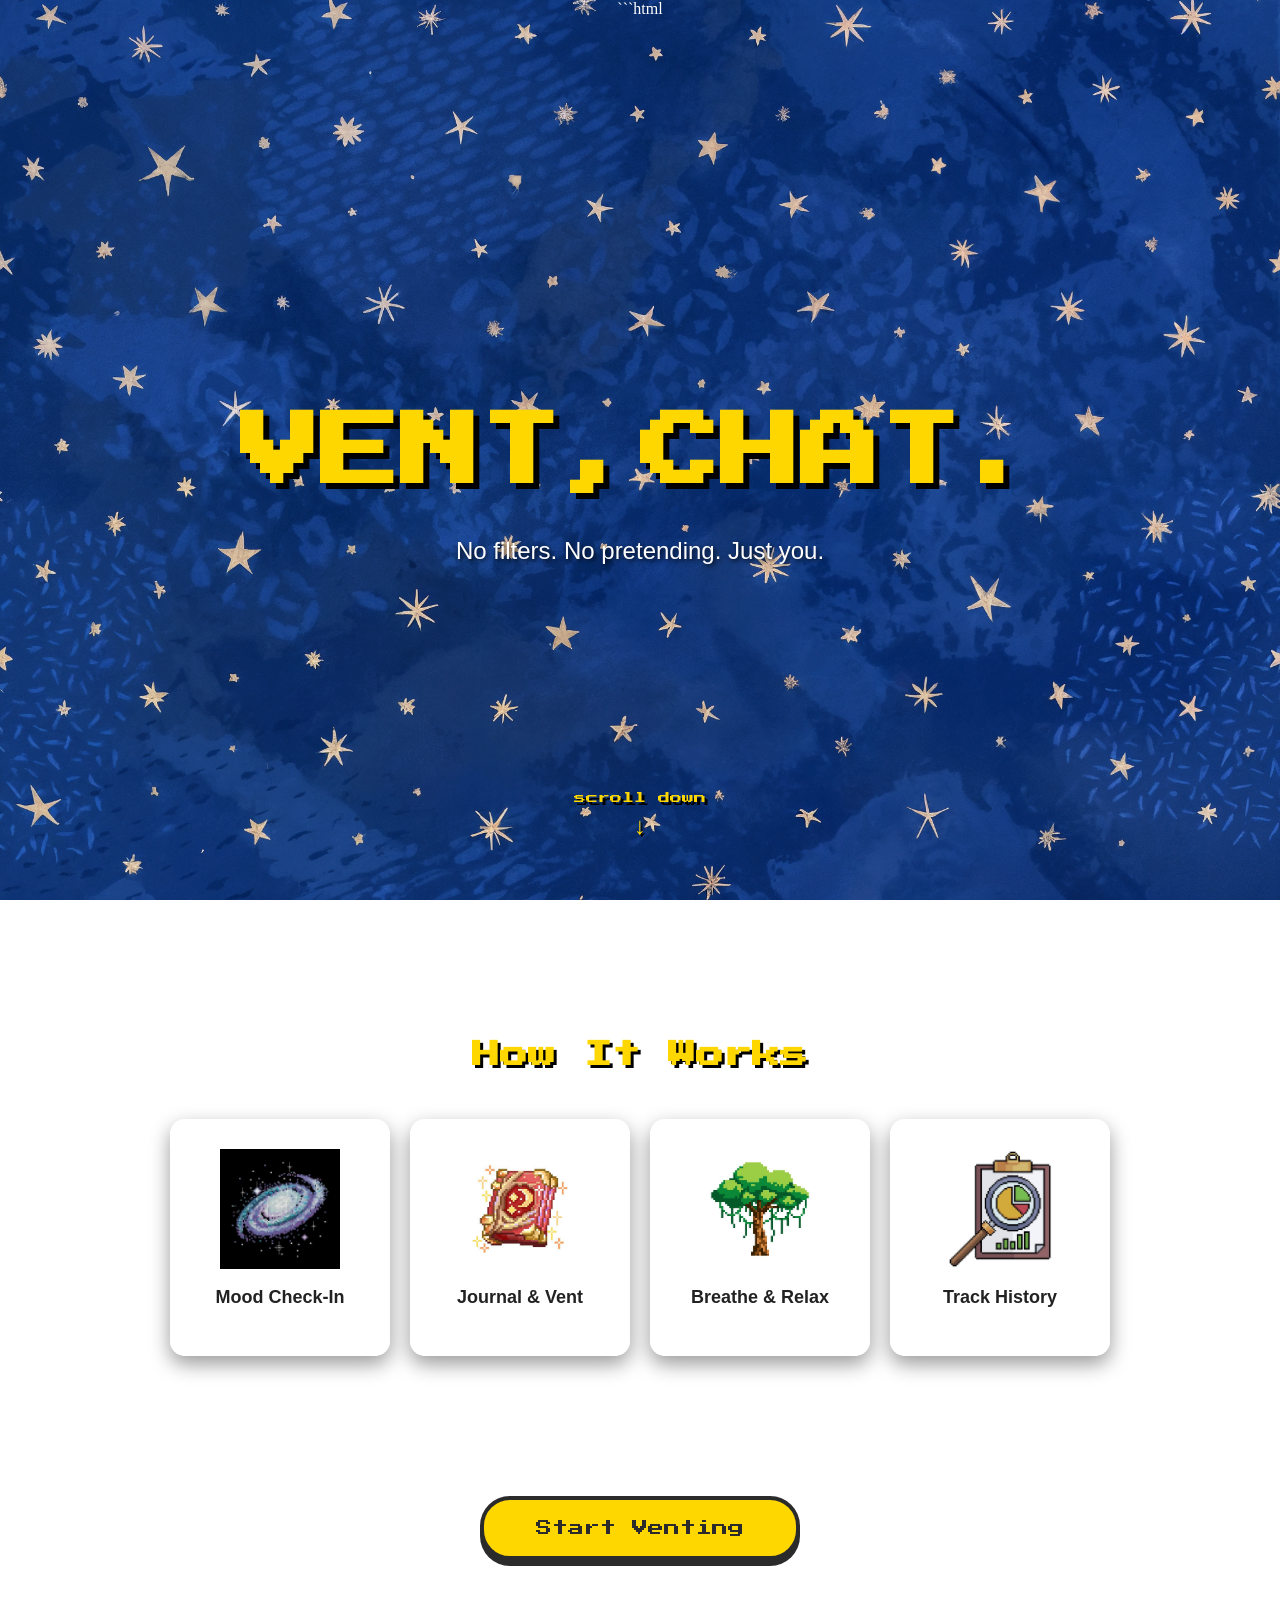
<file: index.html>
```html
<!DOCTYPE html>
<html>
<head>
    <title>VentChat</title>
<meta name="viewport" content="width=device-width, initial-scale=1.0">

    <link href="https://fonts.googleapis.com/css2?family=Press+Start+2P&display=swap" rel="stylesheet">
    <link rel="stylesheet" href="style.css">
</head>
<body>

    <!-- Section 1: Huge Title & Subtitle -->
    <section class="hero-section">
        <h1>VENT,CHAT.</h1>
        <p class="subtitle">No filters. No pretending. Just you.</p>
    </section>

    <!-- Section 2: How It Works -->
    <section class="features-section" id="features-section">

        <h2>How It Works</h2>

        <div class="features-container">

            <div class="card">
                <img src="images/icon-mood-constellation.jpg" alt="Mood Check-In">
                <p>Mood Check-In</p>
            </div>

            <div class="card">
                <img src="images/icon-journal-branch.jpg" alt="Journal">
                <p>Journal & Vent</p>
            </div>

            <div class="card">
                <img src="images/icon-breathing-tree.jpg" alt="Breathe">
                <p>Breathe & Relax</p>
            </div>

            <div class="card">
                <img src="images/icon-history-boughs.jpg" alt="Mood History">
                <p>Track History</p>
            </div>

        </div>
    </section>

    <!-- Section 3: Final Start Venting Button -->
    <section class="cta-section">

        <a href="signup.html" class="start-venting-link">
            <button class="start-venting-btn">Start Venting</button>
        </a>

    </section>

    <!-- Footer -->
    <footer>
        <p>© 2026 VentChat</p>
    </footer>

    <!-- Scroll Down Text and Arrow -->
    <a href="#features-section" class="scroll-down-text" aria-label="Scroll down to How It Works">
        <span class="scroll-label">scroll down</span>
        <span class="scroll-arrow">↓</span>
    </a>

</body>
</html>
```
</file>
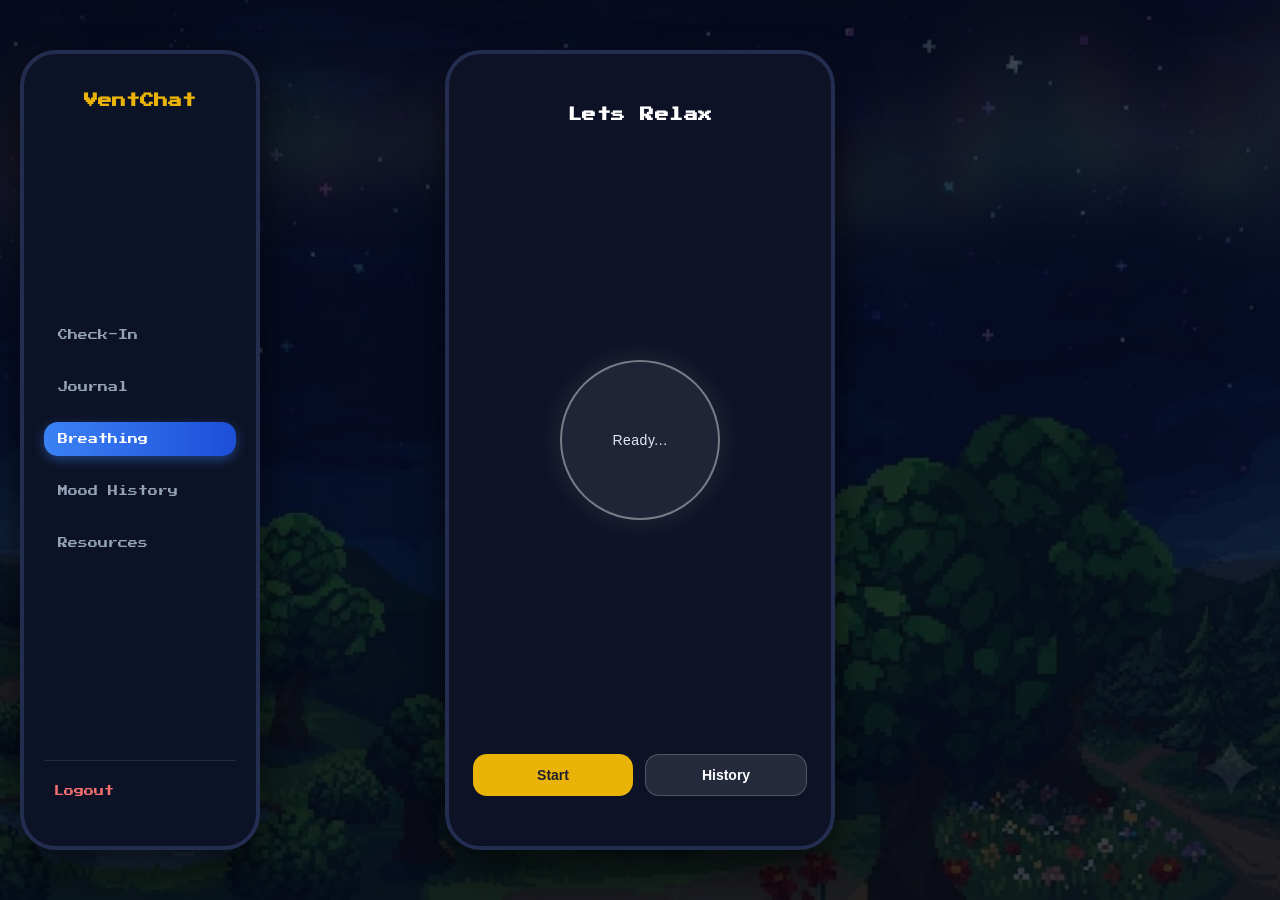
<file: breathing.html>
<!DOCTYPE html>
<html lang="en">
<head>
    <meta charset="UTF-8">
    <meta name="viewport" content="width=device-width, initial-scale=1.0">
    <title>VC-Breathe</title>
    <!-- Pixel Font Import -->
    <link href="https://fonts.googleapis.com/css2?family=Press+Start+2P&display=swap" rel="stylesheet">
    <link rel="stylesheet" href="breathing.css">
</head>
<body>

    <!-- LEFT SIDEBAR -->
    <aside class="sidebar">
        <div class="logo-area">
            <h2>VentChat</h2>
        </div>
        <nav class="nav-links">
            <a href="checkin.html">Check-In</a>
            <a href="journaling.html">Journal</a>
            <a href="breathing.html" class="active">Breathing</a>
            <a href="history.html">Mood History</a>
            <a href="resources.html">Resources</a>
    
        </nav>
        <div class="logout-area">
            <a href="login.html" class="logout-btn">Logout</a>
        </div>
    </aside>

    <!-- MAIN APP CONTAINER -->
    <div class="phone-container">
        <!-- Video Background (.mp4) -->
        <video autoplay muted loop playsinline class="bg-video">
            <source src="images/breathingbg.mp4" type="video/mp4">
        </video>
        
        <!-- Overlay Content -->
        <div class="content-overlay">
            <div class="text-section">
                <h1 id="mainTitle">Lets Relax</h1>
            </div>

            <div class="circle-container">
                <div class="breathing-circle" id="breathingCircle"></div>
                <span id="actionText">Ready...</span>
            </div>

            <div class="button-section">
                <button id="startBtn" class="btn-primary">Start</button>
                <button id="historyBtn" class="btn-secondary">History</button>
            </div>
        </div>
    </div>

    <script src="breathing.js"></script>
</body>
</html>
</file>
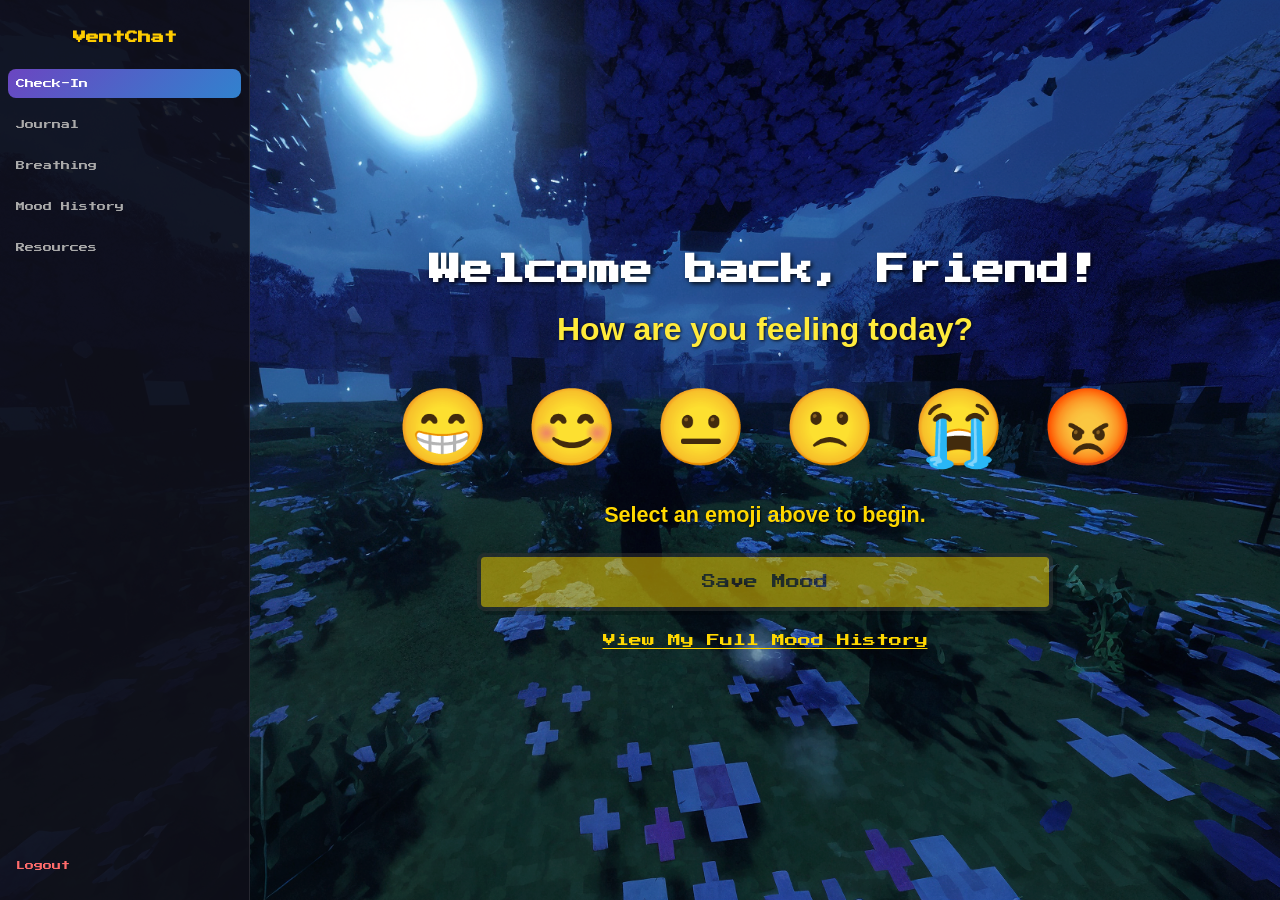
<file: checkin.html>
<!DOCTYPE html>
<html lang="en">
<head>
    <meta charset="UTF-8">
    <meta name="viewport" content="width=device-width, initial-scale=1.0">
    <title>VC-Mood Check-In</title>
    <link rel="stylesheet" href="auth-style.css"> 
    <style>
        /* Reset & Full screen two-column layout */
        body.index-page {
            background-color: transparent;
            margin: 0;
            padding: 0;
            height: 100vh;
            overflow: hidden;
            font-family: 'Press Start 2P', cursive;
        }

        .dashboard-container {
            display: flex;
            width: 100vw;
            height: 100vh;
        }

        /* Sidebar Styling (Left Side - Narrower to match your line) */
        .sidebar {
            width: 250px;
            background: rgba(15, 15, 25, 0.9);
            border-right: 1px solid rgba(255, 255, 255, 0.1);
            display: flex;
            flex-direction: column;
            justify-content: center;
            padding: 20px 8px;
            box-sizing: border-box;
            flex-shrink: 0;
            z-index: 10;
        }

        .logo-area h2 {
            font-size: 13px;
            color: #ffcc00;
            margin-bottom: 25px;
            text-align: center;
        }

        .nav-links {
            display: flex;
            flex-direction: column;
            gap: 12px;
            flex-grow: 1;
        }

        .nav-links a {
            text-decoration: none;
            color: #aaa;
            padding: 10px 8px;
            border-radius: 8px;
            font-size: 9px;
            transition: all 0.3s ease;
        }

        .nav-links a:hover, .nav-links a.active {
            background: linear-gradient(135deg, #6b46c1, #3182ce);
            color: #fff;
        }

        .logout-area {
            margin-top: auto;
        }

        .logout-btn {
            text-decoration: none;
            color: #ff6b6b;
            padding: 10px 8px;
            display: block;
            font-size: 9px;
        }

        .logout-btn:hover {
            background: rgba(255, 0, 0, 0.2);
            border-radius: 8px;
        }

        /* Main Content Area (Right Side) */
        .main-content {
            flex-grow: 1;
            display: flex;
            justify-content: center;
            align-items: center;
            overflow-y: auto;
            padding-left: 40px;
            box-sizing: border-box;
        }

        .auth-card {
            background: transparent !important;
            border: none !important;
            box-shadow: none !important;
            width: 100% !important;
            max-width: 800px !important;
            text-align: center;
        }

        /* Emoji selection state & size */
        .emoji-icon {
            font-size: 75px !important;
            cursor: pointer;
            padding: 5px;
            border-radius: 50%;
            transition: transform 0.1s;
        }
        .emoji-icon.selected {
            transform: scale(1.18);
            background-color: rgba(255, 215, 0, 0.3);
            border: 2px solid #ffd700;
        }

        /* Quick Tags pressed/selected state styling */
        .tag-btn {
            background-color: #fff;
            color: #333;
            border: 2px solid #333;
            font-family: 'Press Start 2P', cursive;
            font-size: 11px;
            padding: 12px 16px;
            border-radius: 8px;
            cursor: pointer;
            transition: all 0.1s ease;
        }
        .tag-btn.selected {
            background-color: #ffd700 !important;
            color: #111 !important;
            border-color: #fff !important;
            box-shadow: inset 0 3px 0 rgba(0,0,0,0.3);
            transform: translateY(2px);
        }

        #saveMoodBtn:not(:disabled) {
            cursor: pointer;
            opacity: 1 !important;
        }

        /* Unified Button Styling for Equal Size */
        .uniform-btn {
            box-sizing: border-box;
            width: 80%;
            padding: 18px;
            font-size: 14px;
            margin: 15px auto;
            display: block;
            text-align: center;
            font-family: 'Press Start 2P', cursive;
            border-radius: 8px; /* Added matching border radius if auth-btn uses it */
        }
    </style>
</head>
<body class="index-page">

    <div class="dashboard-container">
        
        <!-- LEFT SIDEBAR -->
        <aside class="sidebar">
            <div class="logo-area">
                <h2>VentChat</h2>
            </div>
            <nav class="nav-links">
                <a href="checkin.html" class="active">Check-In</a>
                <a href="journaling.html">Journal</a>
                <a href="breathing.html">Breathing</a>
                <a href="history.html">Mood History</a>
                <a href="resources.html">Resources</a>

            </nav>
            <div class="logout-area">
                <a href="login.html" class="logout-btn">Logout</a>
            </div>
        </aside>

        <!-- MAIN CONTENT AREA (Mood Check-In Card) -->
        <main class="main-content">
            <div class="auth-card">
                <!-- Greeting -->
                <h1 id="greeting" class="auth-title" style="font-size: 2rem; margin-bottom: 25px; text-shadow: 2px 2px 4px rgba(0,0,0,0.8); color: #fff;">Welcome</h1>

                <!-- Question Text -->
                <div class="mood-question" style="font-size: 2rem; margin-bottom: 25px; color: #ffeb3b; text-shadow: 1px 1px 3px rgba(0,0,0,0.8);">
                    How are you feeling today?
                </div>

                <!-- Emojis Container -->
                <div class="emoji-container" style="display: flex; justify-content: center; gap: 25px; margin-bottom: 25px;">
                    <span class="emoji-icon" data-mood="Very Happy" title="Very Happy" style="font-size: 75px;">😁</span>
                    <span class="emoji-icon" data-mood="Happy" title="Happy" style="font-size: 75px;">😊</span>
                    <span class="emoji-icon" data-mood="Normal" title="Normal" style="font-size: 75px;">😐</span>
                    <span class="emoji-icon" data-mood="Sad" title="Sad" style="font-size: 75px;">🙁</span>
                    <span class="emoji-icon" data-mood="Crying" title="Crying" style="font-size: 75px;">😭</span>
                    <span class="emoji-icon" data-mood="Angry" title="Angry" style="font-size: 75px;">😡</span>
                </div>

                <!-- Comfort Message -->
                <div id="comfort-message"
                style="
                font-size: 1.35rem;
              font-family: Arial, sans-serf;
              font-weight: 600;
              color: #ffd700;
                   margin-bottom: 25px; min-height: 25px; text-shadow: 1px 1px 2px rgba(0,0,0,0.8);">
                    Select an emoji above to begin.
                </div>

                <!-- Quick Tags Section -->
                <div id="tagsSection" class="tags-section" style="display: none; margin-bottom: 25px;">
                    <div class="tags-title" style="font-size: 13px; margin-bottom: 12px; color: #ddd;">Quick Tags</div>
                    <div class="tags-container" style="display: flex; justify-content: center; gap: 10px; flex-wrap: wrap;">
                        <button type="button" class="tag-btn" data-tag="Work">📚 [Work]</button>
                        <button type="button" class="tag-btn" data-tag="Sleep">🌙 [Sleep]</button>
                        <button type="button" class="tag-btn" data-tag="Friends">👥 [Friends]</button>
                        <button type="button" class="tag-btn" data-tag="Other" id="otherTagBtn">⚪ [Other]</button>
                    </div>

                    <!-- Custom text input for Other tag -->
                    <div id="otherInputContainer" style="display: none; margin-top: 12px;">
                        <input type="text" id="customTagInput" placeholder="Type a word or two..." maxlength="25" style="font-family: 'Press Start 2P'; font-size: 11px; padding: 10px; width: 60%; border-radius: 6px; border: 2px solid #333; outline: none;">
                    </div>
                </div>

                <!-- Save Mood Button -->
                <button id="saveMoodBtn" class="auth-btn uniform-btn" disabled style="opacity: 0.5;">Save Mood</button>
                
                <!-- Tell More Button -->
              <a href="journaling.html"
               id="tellMoreBtn"
                class="auth-btn uniform-btn"
style="display:none; 
background-color:#6b46c1; color:white; width:80%; padding:18px; font-size:14px; margin:15px auto; text-align:center; text-decoration:none;"> Tell me more about it </a>

                <div style="margin-top: 20px;">
                    <a href="history.html" style="font-size: 13px; color: #ffd700; text-decoration: underline;">View My Full Mood History</a>
                </div>
            </div>
        </main>
    </div>

    <div id="feedbackPopUp" style="display:none; position:fixed; bottom:20px; right: 20px; background:#333; color:#fff; padding:12px 20px; border-radius:8px; font-family:'Press Start 2P'; font-size:11px; z-index:100;">Mood logged!</div>

    <script type="module" src="script.js"></script>
</body>
</html>
</file>
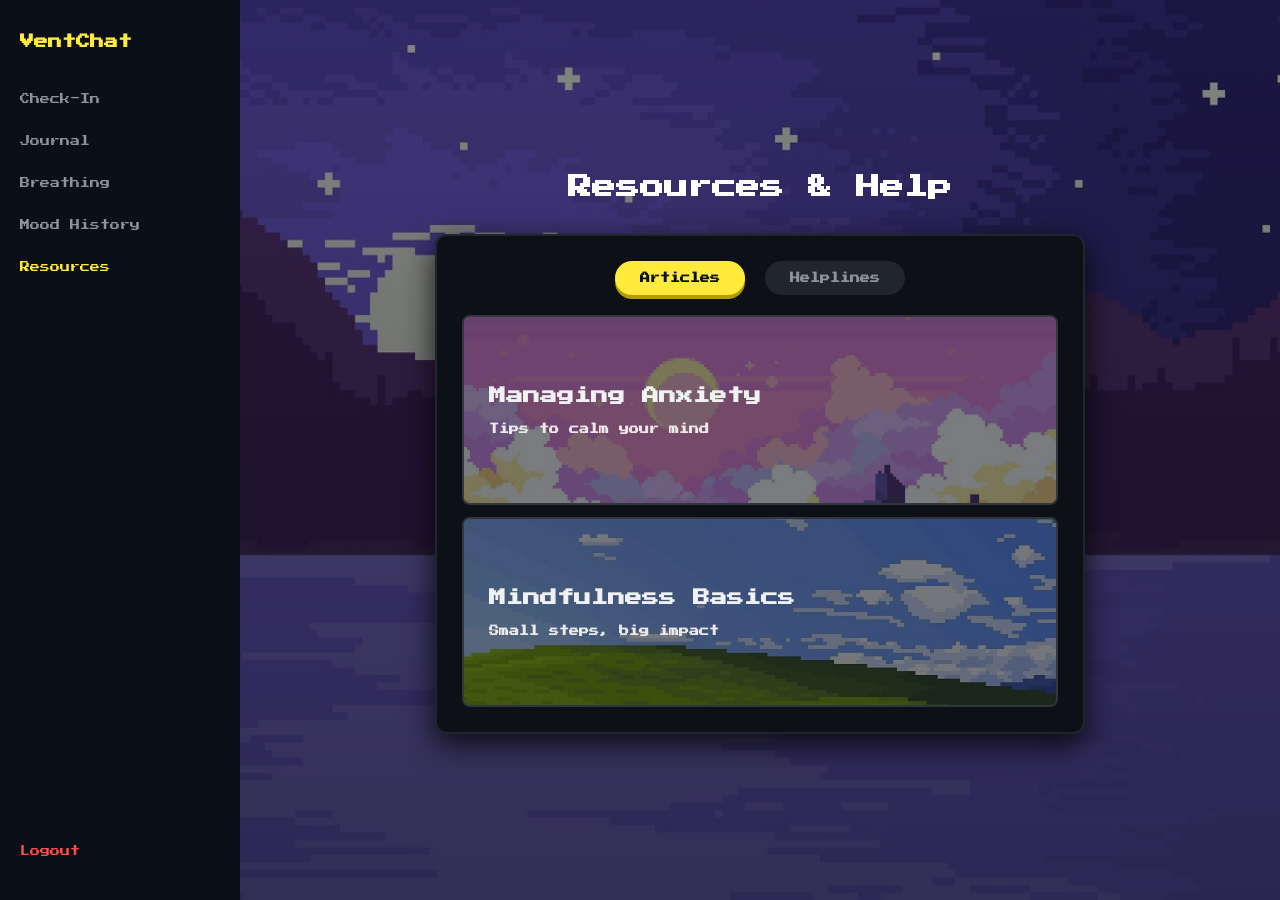
<file: resources.html>
<!DOCTYPE html>
<html lang="en">
<head>
    <meta charset="UTF-8">
    <meta name="viewport" content="width=device-width, initial-scale=1.0">
    <title>VC-Resources & Help</title>

    <link rel="stylesheet" href="resources.css">
    <link href="https://fonts.googleapis.com/css2?family=Press+Start+2P&display=swap" rel="stylesheet">
</head>
<body>

    <div class="app-container">

        <!-- MOBILE TOP BAR -->
        <header class="mobile-topbar">
            <button id="menuToggle"
                    class="menu-toggle"
                    aria-label="Open navigation menu"
                    aria-expanded="false">
                ☰
            </button>
            <div class="mobile-logo">VentChat</div>
        </header>

        <!-- MOBILE MENU BACKDROP -->
        <div class="menu-backdrop" id="menuBackdrop"></div>

        <!-- SIDEBAR -->
        <aside class="sidebar" id="sidebar">
            <div>
                <h1 class="logo">VentChat</h1>

                <nav class="nav-links">
                    <a href="checkin.html">Check-In</a>
                    <a href="journaling.html">Journal</a>
                    <a href="breathing.html">Breathing</a>
                    <a href="history.html">Mood History</a>
                    <a href="resources.html" class="active">Resources</a>
                </nav>
            </div>

            <div class="logout" id="logoutBtn" role="button" tabindex="0">
                Logout
            </div>
        </aside>

        <!-- MAIN CONTENT -->
        <main class="main-content">

            <h2 class="page-title">Resources & Help</h2>

            <div class="modal-card">

                <!-- TABS -->
                <div class="tab-container">
                    <button class="pixel-btn active" id="articlesTab">
                        Articles
                    </button>

                    <button class="pixel-btn" id="helplinesTab">
                        Helplines
                    </button>
                </div>

                <!-- CONTENT VIEWPORT -->
                <div class="content-viewport" id="contentViewport">

                    <!-- ARTICLES -->
                    <div class="cards-wrapper" id="articlesContent">

                        <div class="resource-card card-anxiety">
                            <div class="card-overlay">
                                <div class="card-text">
                                    <h2>Managing Anxiety</h2>
                                    <h3>Tips to calm your mind</h3>
                                </div>
                            </div>
                        </div>

                        <div class="resource-card card-mindfulness">
                            <div class="card-overlay">
                                <div class="card-text">
                                    <h2>Mindfulness Basics</h2>
                                    <h3>Small steps, big impact</h3>
                                </div>
                            </div>
                        </div>

                    </div>

                    <!-- HELPLINES -->
                    <div class="helpline-box" id="helplinesContent" hidden>
                        <div class="helpline-number">080-46110007</div>

                        <div class="helpline-desc">
                            Seeking help is a natural and healthy part of life,
                            not a sign of weakness. Everyone faces challenges
                            they cannot solve alone. Reaching out can help you
                            find support, share concerns, and explore solutions.
                        </div>
                    </div>

                </div>
            </div>
        </main>

    </div>

    <script src="resources.js"></script>
</body>
</html>
</file>
<file: style.css>
/* General Page Styling */
body {
    margin: 0;
    text-align: center;
    background-image: url("images/enhanced_bg.png");
    background-size: cover;
    background-repeat: no-repeat;
    background-position: center;
    background-attachment: fixed;
    color: white;
}

/* Smooth Scrolling */
html {
    scroll-behavior: smooth;
}

/* Hero Section */
.hero-section {
    height: 100vh;
    display: flex;
    flex-direction: column;
    justify-content: center;
    align-items: center;
}

h1 {
    font-family: 'Press Start 2P', cursive;
    font-size: 80px;
    color: #FFD700;
    text-shadow: 6px 6px 0px #000000;
    margin-bottom: 20px;
}

.subtitle {
    font-family: Arial, sans-serif;
    font-size: 24px;
    color: #ffffff;
    text-shadow: 2px 2px 4px rgba(0, 0, 0, 0.8);
}

/* How It Works Section */
.features-section {
    padding: 100px 20px;
    scroll-margin-top: 20px;
}

.features-section h2 {
    font-family: 'Press Start 2P', cursive;
    font-size: 28px;
    color: #FFD700;
    margin-bottom: 50px;
    text-shadow: 3px 3px 0px #000000;
}

/* Feature Cards Container */
.features-container {
    display: flex;
    justify-content: center;
    gap: 20px;
    flex-wrap: wrap;
    max-width: 1200px;
    margin: 0 auto;
}

/* Individual Feature Cards */
.card {
    background: rgba(255, 255, 255, 0.9);
    color: #222;
    width: 220px;
    padding: 30px 20px;
    border-radius: 15px;
    font-family: Arial, sans-serif;
    font-weight: bold;
    font-size: 18px;
    box-shadow: 0px 8px 20px rgba(0, 0, 0, 0.4);
    transition: 0.3s;
}

.card:hover {
    transform: translateY(-8px);
    background: #ffffff;
}

/* Feature Card Images */
.card img {
    width: 120px;
    height: 120px;
    object-fit: contain;
    display: block;
    margin: 0 auto 15px auto;
}

/* Final Start Venting Section */
.cta-section {
    padding: 40px 20px;
    text-align: center;
}

/* Start Venting Link */
.start-venting-link {
    text-decoration: none;
    display: inline-block;
}

/* Start Venting Button */
.start-venting-btn {
    background-color: #FFD700;
    color: #2b2b2b;
    font-family: 'Press Start 2P', cursive;
    font-size: 16px;
    padding: 20px 45px;
    min-width: 320px;
    border: 4px solid #2b2b2b;
    border-radius: 30px;
    cursor: pointer;
    box-shadow: 0 6px 0 #2b2b2b;
    transition: all 0.1s ease;
}

.start-venting-btn:hover {
    background-color: #ffdf33;
    transform: translateY(2px);
    box-shadow: 0 3px 0 #2b2b2b;
}

.start-venting-btn:active {
    transform: translateY(5px);
    box-shadow: 0 0 0 #2b2b2b;
}

/* Footer */
footer,
.footer {
    margin-top: 50px;
    text-align: center;
    padding-bottom: 20px;
}

/* Scroll Down Text - Bottom Center */
.scroll-down-text {
    position: absolute;
    top: 88%;
    left: 50%;
    transform: translateX(-50%);

    display: flex;
    flex-direction: column;
    align-items: center;
    gap: 10px;

    color: #FFD700;
    font-family: 'Press Start 2P', cursive;
    font-size: 12px;
    text-decoration: none;
    text-shadow: 3px 3px 0 #000000;

    animation: scrollBounce 1.5s infinite;
    z-index: 1000;
}

/* Down Arrow */
.scroll-arrow {
    font-family: Arial, sans-serif;
    font-size: 24px;
    font-weight: bold;
    line-height: 1;
    color: #FFD700;
    text-shadow: 2px 2px 0 #000000;
}

/* Scroll Hover Effect */
.scroll-down-text:hover {
    color: #ffdf33;
}

/* Bouncing Animation */
@keyframes scrollBounce {
    0%,
    100% {
        transform: translate(-50%, 0);
    }

    50% {
        transform: translate(-50%, 6px);
    }
}

/* Smaller Screens */
@media (max-width: 600px) {
    h1 {
        font-size: 38px;
    }

    .subtitle {
        font-size: 18px;
    }

    .features-section h2 {
        font-size: 20px;
    }

    .scroll-down-text {
        top: 85%;
        font-size: 10px;
    }

    .scroll-arrow {
        font-size: 20px;
    }

    .start-venting-btn {
        min-width: auto;
        font-size: 14px;
        padding: 20px 25px;
    }
}

/* Responsive Fixes - Keeps the Original VentChat Design */

/* Prevent unwanted horizontal scrolling */
* {
    box-sizing: border-box;
}

body {
    min-width: 0;
    overflow-x: hidden;
}

/* Tablets */
@media (min-width: 601px) and (max-width: 1024px) {
    h1 {
        font-size: clamp(42px, 7vw, 70px);
    }

    .features-container {
        gap: 20px;
    }

    .card {
        width: calc(50% - 20px);
        max-width: 260px;
    }

    .start-venting-btn {
        min-width: 0;
        max-width: 100%;
    }
}

/* Mobile phones */
@media (max-width: 600px) {
    .hero-section {
        min-height: 100svh;
        height: auto;
        padding: 40px 16px 100px;
    }

    h1 {
        font-size: clamp(25px, 7.5vw, 38px);
        max-width: 100%;
        overflow-wrap: anywhere;
    }

    .subtitle {
        font-size: clamp(14px, 4vw, 18px);
        max-width: 100%;
    }

    .features-section {
        padding: 70px 16px;
    }

    .features-section h2 {
        font-size: clamp(16px, 4.5vw, 20px);
        line-height: 1.7;
    }

    .features-container {
        width: 100%;
        gap: 14px;
    }

    .card {
        width: calc(50% - 7px);
        min-width: 0;
        padding: 20px 10px;
        font-size: 15px;
        overflow-wrap: anywhere;
    }

    .card img {
        width: min(120px, 100%);
        height: auto;
        aspect-ratio: 1;
    }

    .cta-section {
        padding: 30px 16px;
    }

    .start-venting-btn {
        min-width: 0;
        width: auto;
        max-width: 100%;
        padding: 18px 20px;
        font-size: clamp(11px, 3.5vw, 14px);
        overflow-wrap: anywhere;
    }

    .scroll-down-text {
        top: 85%;
        max-width: calc(100% - 20px);
        font-size: 10px;
    }

    footer,
    .footer {
        padding: 0 12px 20px;
    }
}

/* Very narrow phones */
@media (max-width: 360px) {
    .card {
        font-size: 13px;
        padding: 16px 8px;
    }

    .features-section h2 {
        font-size: 15px;
    }

    .start-venting-btn {
        padding: 16px 12px;
    }
}
</file>
<file: breathing.css>
/* Base Reset */
* {
    box-sizing: border-box;
    margin: 0;
    padding: 0;
    font-family: 'Segoe UI', Tahoma, Geneva, Verdana, sans-serif;
}

body {
    background-color: #050814; /* Default dark solid background for mobile */
    color: #ffffff;
    height: 100vh;
    display: flex;
    align-items: center;
    justify-content: center;
    overflow: hidden;
}

/* Laptop / Desktop Screens Only: Add breathingbgbg.jpeg to the outer page background with a dark tint */
@media screen and (min-width: 769px) {
    body {
        background-color: #050814;
        background-image: linear-gradient(rgba(5, 8, 20, 0.75), rgba(5, 8, 20, 0.75)), url('images/breathingbgbg.jpeg');
        background-size: cover;
        background-position: center;
        background-repeat: no-repeat;
    }
}

/* Fixed Left Sidebar with matching container frame */
.sidebar {
    position: fixed;
    left: 20px;
    top: 50%;
    transform: translateY(-50%);
    width: 240px;
    height: 800px;
    max-height: 95vh;
    background-color: #0d1326;
    border-radius: 36px;
    border: 4px solid #232d4f;
    display: flex;
    flex-direction: column;
    justify-content: space-between;
    padding: 40px 20px;
    box-shadow: 0 20px 40px rgba(0, 0, 0, 0.6);
    z-index: 10;
}

.logo-area h2 {
    font-family: 'Press Start 2P', monospace;
    font-size: 14px;
    color: #eab308;
    text-align: center;
    margin-bottom: 10px;
}

.nav-links {
    display: flex;
    flex-direction: column;
    gap: 18px;
}

.nav-links a {
    font-family: 'Press Start 2P', monospace;
    font-size: 10px;
    color: #94a3b8;
    text-decoration: none;
    padding: 12px 14px;
    border-radius: 14px;
    transition: all 0.2s ease-in-out;
}

.nav-links a:hover, 
.nav-links a.active {
    background: linear-gradient(90deg, #3b82f6, #1d4ed8);
    color: #ffffff;
    box-shadow: 0 4px 12px rgba(59, 130, 246, 0.4);
}

.logout-area {
    border-top: 1px solid rgba(255, 255, 255, 0.1);
    padding-top: 15px;
}

.logout-btn {
    font-family: 'Press Start 2P', monospace;
    font-size: 10px;
    color: #f87171;
    text-decoration: none;
    display: block;
    padding: 10px;
    border-radius: 8px;
    transition: background 0.2s;
}

.logout-btn:hover {
    background-color: rgba(248, 113, 113, 0.1);
}

/* Phone-sized Container centered on screen (Unchanged) */
.phone-container {
    position: relative;
    width: 390px;
    height: 800px;
    max-height: 95vh;
    background-color: #0d1326;
    border-radius: 36px;
    overflow: hidden;
    box-shadow: 0 20px 40px rgba(0, 0, 0, 0.6);
    border: 4px solid #232d4f;
}

/* Background Video fill */
.bg-video {
    position: absolute;
    top: 0;
    left: 0;
    width: 100%;
    height: 100%;
    object-fit: cover;
    z-index: 1;
    filter: brightness(0.6);
}

/* Content layer over Video */
.content-overlay {
    position: relative;
    z-index: 2;
    height: 100%;
    display: flex;
    flex-direction: column;
    justify-content: space-between;
    align-items: center;
    padding: 50px 24px;
    text-align: center;
    background: rgba(13, 19, 38, 0.4);
}

/* Header Text with Pixel Font */
.text-section h1 {
    font-family: 'Press Start 2P', monospace;
    font-size: 14px;
    font-weight: 700;
    color: #ffffff;
    letter-spacing: 0.5px;
    line-height: 1.6;
}

/* Breathing Circle Animation Container */
.circle-container {
    position: relative;
    width: 220px;
    height: 220px;
    display: flex;
    align-items: center;
    justify-content: center;
}

.breathing-circle {
    position: absolute;
    width: 160px;
    height: 160px;
    border: 2px solid rgba(255, 255, 255, 0.4);
    border-radius: 50%;
    background-color: rgba(255, 255, 255, 0.08);
    box-shadow: 0 0 30px rgba(255, 255, 255, 0.1);
    transform: scale(1);
    transition: none;
}

#actionText {
    position: relative;
    z-index: 3;
    font-size: 14px;
    font-weight: 500;
    color: #e2e8f0;
    letter-spacing: 0.5px;
}

/* Exact Animation States to freeze on Hold */
.circle-container.grow .breathing-circle {
    transform: scale(1.35);
    transition: transform 4s ease-in-out;
}

.circle-container.hold-grow .breathing-circle {
    transform: scale(1.35);
    transition: none;
}

.circle-container.shrink .breathing-circle {
    transform: scale(1);
    transition: transform 6s ease-in-out;
}

.circle-container.hold-shrink .breathing-circle {
    transform: scale(1);
    transition: none;
}

/* Buttons */
.button-section {
    width: 100%;
    display: flex;
    gap: 12px;
}

.btn-primary, .btn-secondary {
    flex: 1;
    padding: 12px 16px;
    border-radius: 14px;
    font-size: 14px;
    font-weight: 600;
    cursor: pointer;
    border: none;
    transition: opacity 0.2s, background-color 0.2s;
}

.btn-primary {
    background-color: #eab308;
    color: #1e1e2f;
}

.btn-primary:hover {
    opacity: 0.9;
}

.btn-secondary {
    background-color: rgba(255, 255, 255, 0.1);
    color: #ffffff;
    border: 1px solid rgba(255, 255, 255, 0.2);
}

.btn-secondary:hover {
    background-color: rgba(255, 255, 255, 0.2);
}
/* MOBILE PHONES AND TABLETS */
@media screen and (max-width: 1024px) {

    html,
    body {
        width: 100%;
        height: 100%;
        height: 100dvh;
        margin: 0;
        padding: 0;
        overflow: hidden;
        background: #000;
    }

    body {
        display: block;
    }

    /* Hide only the sidebar */
    .sidebar {
        display: none !important;
    }

    /* Full-screen video container */
    .phone-container {
        position: fixed;
        inset: 0;
        width: 100%;
        height: 100%;
        height: 100dvh;
        max-height: none;
        margin: 0;
        border: none;
        border-radius: 0;
        box-shadow: none;
        overflow: hidden;
    }

    /* Video fills the entire screen */
    .bg-video {
        width: 100%;
        height: 100%;
        object-fit: cover;
        filter: brightness(0.6);
    }

    /* KEEP the breathing interface visible */
    .content-overlay {
        display: flex !important;
        position: relative;
        z-index: 2;
        width: 100%;
        height: 100%;
        padding: 40px 24px;
        justify-content: space-between;
        align-items: center;
        background: rgba(13, 19, 38, 0.25);
    }

    /* Responsive breathing circle */
    .circle-container {
        width: min(220px, 65vw);
        height: min(220px, 65vw);
        flex-shrink: 0;
    }

    .breathing-circle {
        width: min(160px, 48vw);
        height: min(160px, 48vw);
    }

    /* Keep timer instructions visible */
    #actionText {
        font-size: 14px;
        color: #fff;
    }

    .text-section h1 {
        font-size: clamp(12px, 3vw, 14px);
    }

    /* Keep Start and History buttons visible */
    .button-section {
        width: 100%;
        max-width: 340px;
        gap: 12px;
    }

    .btn-primary,
    .btn-secondary {
        padding: 12px 8px;
        font-size: 13px;
    }
}
</file>
<file: auth-style.css>
@import url('https://fonts.googleapis.com/css2?family=Press+Start+2P&display=swap');

/* General Page Styling */
* {
    box-sizing: border-box;
}

body {
    margin: 0;
    padding: 0;
    background-image: url('images/enhanced_bg.png');
    background-size: cover;
    background-position: center;
    background-repeat: no-repeat;
    background-attachment: fixed;
    min-height: 100vh;
    min-height: 100dvh;
    display: flex;
    justify-content: center;
    align-items: center;
    font-family: system-ui, -apple-system, BlinkMacSystemFont, 'Segoe UI', Roboto, sans-serif;
    color: #fff;
    overflow-x: hidden;
}

body.index-page {
    background-image: url("images/enhanced_bluetree 1.png");
}

#tellMoreBth:hover {
    transform: scale(1.02);
    transition: 0.2s;
    box-shadow: 0 0 20px rgba(107, 70, 193, 0.6);
}

@keyframes moveStars {
    from {
        background-position: 0 0;
    }

    to {
        background-position: 1000px 1000px;
    }
}

/* Card Styling */
.auth-card {
    background-color: rgba(30, 30, 60, 0.88);
    border-radius: 20px;
    width: 600px;
    max-width: calc(100% - 40px);
    padding: 30px 40px;
    text-align: center;
    box-shadow: 0 0 35px rgba(0, 0, 0, 0.7);
    animation: fadeIn 0.8s ease;
}

/* Headings and Titles */
.auth-title,
#greeting {
    font-family: 'Press Start 2P', cursive;
    font-size: 1.5rem;
    white-space: nowrap;
    font-weight: bold;
    text-align: center;
    color: #FFD700;
    text-shadow: 2px 2px 4px rgba(0, 0, 0, 0.7);
    margin-top: 0;
    margin-bottom: 15px;
}

.input-group {
    text-align: left;
    margin-bottom: 30px;
}

.input-group label {
    display: block;
    font-size: 14px;
    margin-bottom: 12px;
    color: #ddd;
}

.input-group input {
    display: block;
    width: 100%;
    padding: 18px;
    background-color: #fff;
    border: 3px solid #060606;
    border-radius: 12px;
    font-family: system-ui, -apple-system, sans-serif;
    font-size: 14px;
    color: #333;
}

.input-group input:focus {
    outline: none;
    border-color: #FFD700;
}

/* Submit and Action Buttons */
.auth-btn {
    display: block;
    width: 100%;
    padding: 20px;
    margin-top: 35px;
    margin-bottom: 25px;
    background-color: #FFD700;
    color: #333;
    font-family: 'Press Start 2P', cursive;
    font-size: 14px;
    cursor: pointer;
    border: 4px solid #333;
    border-radius: 12px;
    box-shadow: 4px 4px 0px rgba(0, 0, 0, 0.4);
    transition: transform 0.2s ease, box-shadow 0.2s ease, background-color 0.2s;
}

.auth-btn:hover {
    background-color: #ffc800;
    transform: translateY(-3px) scale(1.03);
    box-shadow: 0 8px 18px rgba(0, 0, 0, 0.25);
}

.auth-btn:active {
    transform: scale(0.97);
}

/* Text Elements */
.user-greeting {
    margin-top: -20px;
    margin-bottom: 10px;
    font-size: 1.8rem;
}

.mood-question {
    font-family: Arial, Helvetica, sans-serif;
    font-weight: bold;
    font-size: 34px;
    margin-bottom: 15px;
}

.mood-emoji {
    font-size: 2.5rem;
    margin: 0 8px;
}

.mood-feedback,
#comfort-message {
    font-size: 1.1rem;
    margin-top: 15px;
    font-weight: 500;
}

.tag-btn {
    font-family: 'Press Start 2P', cursive;
}

.switch-auth {
    font-size: 12px;
    color: #ccc;
    margin-bottom: 20px;
}

.switch-auth a {
    color: #FFD700;
    text-decoration: underline;
}

.footer-text {
    font-size: 10px;
    color: #888;
    margin-top: 25px;
}

/* Animations */
@keyframes fadeIn {
    from {
        opacity: 0;
        transform: translateY(20px);
    }

    to {
        opacity: 1;
        transform: translateY(0);
    }
}

#feedbackPopUp {
    display: none;
    position: fixed;
    bottom: 20px;
    left: 50%;
    transform: translateX(-50%);
    background: #333;
    color: white;
    padding: 12px 20px;
    border-radius: 8px;
    max-width: calc(100% - 30px);
}

.showPopup {
    display: block;
    animation: popup 0.4s ease;
}

@keyframes popup {
    0% {
        opacity: 0;
        transform: translate(-50%, 20px);
    }

    100% {
        opacity: 1;
        transform: translate(-50%, 0);
    }
}

/* App Container Layout */
.app-container {
    display: flex;
    min-height: 100vh;
    width: 100%;
    box-sizing: border-box;
}

/* Sidebar Styling */
.sidebar {
    width: 300px;
    background: rgba(15, 15, 25, 0.85);
    border-right: 1px solid rgba(255, 255, 255, 0.1);
    display: flex;
    flex-direction: column;
    padding: 25px;
    box-sizing: border-box;
    flex-shrink: 0;
}

.logo-area h2 {
    font-size: 16px;
    color: #ffcc00;
    margin-bottom: 30px;
    font-family: 'Press Start 2P', cursive;
}

/* Navigation Links */
.nav-links {
    display: flex;
    flex-direction: column;
    gap: 15px;
    flex-grow: 1;
}

.nav-links a,
.logout-btn {
    text-decoration: none;
    color: #aaa;
    padding: 12px 15px;
    border-radius: 8px;
    font-size: 12px;
    font-family: 'Press Start 2P', cursive;
    transition: all 0.3s ease;
}

.nav-links a:hover,
.nav-links a.active {
    background: linear-gradient(135deg, #6b46c1, #3182ce);
    color: #fff;
}

/* Logout Button */
.logout-area {
    margin-top: auto;
}

.logout-btn:hover {
    background: rgba(255, 0, 0, 0.2);
    color: #ff6b6b;
}

/* Main Content Area */
.main-content {
    flex-grow: 1;
    min-width: 0;
    padding: 40px;
    box-sizing: border-box;
    overflow-y: auto;
    display: flex;
    flex-direction: column;
    align-items: center;
    justify-content: center;
}

/* =================================
   TABLET RESPONSIVENESS
   ================================= */
@media screen and (min-width: 601px) and (max-width: 1024px) {
    body {
        padding: 25px 20px;
        overflow-y: auto;
        background-attachment: scroll;
    }

    .auth-card {
        width: 100%;
        max-width: 600px;
        padding: 30px;
    }

    .auth-title,
    #greeting {
        font-size: clamp(18px, 3vw, 24px);
        white-space: normal;
        overflow-wrap: anywhere;
        line-height: 1.6;
    }

    .app-container {
        width: 100%;
    }

    .sidebar {
        width: 240px;
        padding: 20px;
    }

    .main-content {
        padding: 25px;
    }
}

/* =================================
   MOBILE RESPONSIVENESS
   ================================= */
@media screen and (max-width: 600px) {
    body {
        width: 100%;
        min-height: 100vh;
        min-height: 100dvh;
        height: auto;
        padding: 20px 14px;
        overflow-x: hidden;
        overflow-y: auto;
        background-attachment: scroll;
    }

    .auth-card {
        width: 100%;
        max-width: 600px;
        min-width: 0;
        padding: 25px 20px;
        border-radius: 20px;
    }

    .auth-title,
    #greeting {
        font-size: clamp(16px, 5vw, 24px);
        white-space: normal;
        overflow-wrap: anywhere;
        line-height: 1.7;
    }

    .input-group {
        width: 100%;
        margin-bottom: 24px;
    }

    .input-group label {
        font-size: 13px;
        line-height: 1.6;
    }

    .input-group input {
        width: 100%;
        min-width: 0;
        padding: 15px;
        font-size: 16px;
    }

    .auth-btn {
        width: 100%;
        min-width: 0;
        padding: 18px 12px;
        font-size: clamp(10px, 3.2vw, 14px);
        overflow-wrap: anywhere;
    }

    .switch-auth {
        line-height: 1.8;
    }

    .footer-text {
        line-height: 1.8;
    }

    .user-greeting {
        font-size: 1.4rem;
    }

    .mood-question {
        font-size: clamp(22px, 6vw, 34px);
    }

    .mood-emoji {
        font-size: 2rem;
        margin: 0 5px;
    }

    .app-container {
        flex-direction: column;
        min-height: 100vh;
        min-height: 100dvh;
        width: 100%;
    }

    .sidebar {
        width: 100%;
        padding: 16px;
        border-right: none;
        border-bottom: 1px solid rgba(255, 255, 255, 0.1);
    }

    .logo-area h2 {
        font-size: 14px;
        margin-bottom: 18px;
    }

    .nav-links {
        gap: 8px;
    }

    .nav-links a,
    .logout-btn {
        font-size: 10px;
        padding: 12px;
    }

    .logout-area {
        margin-top: 15px;
    }

    .main-content {
        width: 100%;
        padding: 20px 14px;
        overflow-y: visible;
    }

    #feedbackPopUp {
        bottom: 12px;
        padding: 12px 14px;
        font-size: 14px;
    }
}

/* =================================
   EXTRA-SMALL PHONES
   ================================= */
@media screen and (max-width: 360px) {
    body {
        padding: 16px 10px;
    }

    .auth-card {
        padding: 22px 14px;
    }

    .auth-title,
    #greeting {
        font-size: 16px;
    }

    .input-group label {
        font-size: 12px;
    }

    .auth-btn {
        padding: 16px 8px;
        font-size: 10px;
    }

    .sidebar {
        padding: 12px;
    }

    .main-content {
        padding: 16px 10px;
    }
}
</file>
<file: resources.css>
/* =====================================
   BASE STYLES
   ===================================== */

* {
    margin: 0;
    padding: 0;
    box-sizing: border-box;
}

html,
body {
    width: 100%;
    min-height: 100%;
}

body {
    font-family: 'Press Start 2P', monospace, sans-serif;
    background: #0b0f17;
    color: #ffffff;
    overflow: hidden;
}

button {
    font-family: inherit;
}

/* =====================================
   MAIN APP BACKGROUND
   ===================================== */

.app-container {
    position: relative;
    display: flex;
    width: 100%;
    width: 100vw;
    height: 100vh;
    height: 100dvh;
    overflow: hidden;

    background:
        linear-gradient(
            rgba(11, 15, 23, 0.45),
            rgba(11, 15, 23, 0.65)
        ),
        url('images/moodbackground.jpeg')
        no-repeat center center / cover;
}

/* =====================================
   DESKTOP SIDEBAR
   ===================================== */

.sidebar {
    position: relative;
    z-index: 10;
    width: 240px;
    height: 100%;
    flex-shrink: 0;

    background-color: #0b0f17;
    padding: 30px 20px;

    display: flex;
    flex-direction: column;
    justify-content: space-between;
}

.logo {
    font-size: 14px;
    color: #ffeb3b;
    margin-bottom: 35px;
    line-height: 1.8;
}

.nav-links {
    display: flex;
    flex-direction: column;
    gap: 24px;
}

.nav-links a {
    color: #8b949e;
    text-decoration: none;
    font-size: 10px;
    line-height: 1.8;
    overflow-wrap: anywhere;
    transition: color 0.2s;
}

.nav-links a:hover,
.nav-links a.active {
    color: #ffeb3b;
}

.logout {
    color: #f85149;
    font-size: 10px;
    line-height: 1.8;
    cursor: pointer;
    padding: 10px 0;
}

.logout:hover {
    color: #ff7770;
}

/* =====================================
   MOBILE MENU - HIDDEN ON DESKTOP
   ===================================== */

.mobile-topbar,
.menu-backdrop {
    display: none;
}

/* =====================================
   MAIN CONTENT
   ===================================== */

.main-content {
    flex: 1;
    min-width: 0;
    min-height: 0;

    display: flex;
    flex-direction: column;
    align-items: center;
    justify-content: center;

    padding: 24px;
    position: relative;
    z-index: 2;
}

.page-title {
    font-size: 24px;
    line-height: 1.8;
    margin-bottom: 24px;
    color: #ffffff;
    text-align: center;
    overflow-wrap: anywhere;
}

/* =====================================
   MAIN RESOURCE CARD
   ===================================== */

.modal-card {
    width: 100%;
    max-width: 650px;
    height: 500px;
    max-height: calc(100% - 85px);
    min-height: 0;

    background-color: #0d1117;
    border: 2px solid #21262d;
    border-radius: 12px;
    padding: 25px;

    display: flex;
    flex-direction: column;
    overflow: hidden;

    box-shadow: 0 10px 30px rgba(0, 0, 0, 0.8);
}

/* =====================================
   ARTICLES / HELPLINES TABS
   ===================================== */

.tab-container {
    display: flex;
    justify-content: center;
    align-items: center;
    gap: 20px;
    margin-bottom: 20px;
    flex-shrink: 0;
}

.pixel-btn {
    background-color: #ffeb3b;
    color: #0d1117;
    border: none;
    padding: 12px 25px;
    font-size: 10px;
    font-weight: bold;
    border-radius: 20px;
    cursor: pointer;
    box-shadow: 0 4px 0 #b39b00;
    transition: all 0.15s ease;
}

.pixel-btn:active {
    transform: translateY(2px);
    box-shadow: 0 2px 0 #b39b00;
}

.pixel-btn:not(.active) {
    background-color: #21262d;
    color: #8b949e;
    box-shadow: 0 4px 0 #0d1117;
}

.pixel-btn:focus-visible,
.menu-toggle:focus-visible {
    outline: 2px solid #ffffff;
    outline-offset: 4px;
}

/* =====================================
   CONTENT VIEWPORT
   ===================================== */

.content-viewport {
    flex: 1;
    min-height: 0;
    min-width: 0;
    display: flex;
    flex-direction: column;
    overflow-y: auto;
}

/* =====================================
   ARTICLE CARDS
   ===================================== */

.cards-wrapper {
    display: flex;
    flex-direction: column;
    gap: 12px;
    flex: 1;
    min-height: 0;
}

.resource-card {
    flex: 1;
    min-height: 130px;
    border-radius: 8px;
    background-size: cover;
    background-position: center;
    background-repeat: no-repeat;
    border: 2px solid #30363d;
    overflow: hidden;
}

.card-anxiety {
    background-image: url('images/resources.jpeg');
}

.card-mindfulness {
    background-image: url('images/resources2.jpeg');
}

.card-overlay {
    width: 100%;
    height: 100%;
    min-height: 130px;
    background: rgba(13, 17, 23, 0.55);

    display: flex;
    align-items: center;
    padding: 20px 25px;
}

.card-text {
    max-width: 100%;
}

.card-text h2 {
    font-size: 17px;
    line-height: 1.8;
    color: #f0f1f3;
    overflow-wrap: anywhere;
}

.card-text h3 {
    font-size: 10px;
    line-height: 1.8;
    color: #ede9e9;
    margin-top: 8px;
}

/* =====================================
   HELPLINES
   ===================================== */

.helpline-box {
    flex: 1;
    min-height: 0;

    background:
        linear-gradient(
            rgba(13, 17, 23, 0.55),
            rgba(13, 17, 23, 0.75)
        ),
        url('images/helpine.jpeg')
        no-repeat center center / cover;

    border: 2px solid #30363d;
    border-radius: 8px;

    display: flex;
    flex-direction: column;
    align-items: center;
    justify-content: center;

    padding: 30px;
    text-align: center;
    overflow-y: auto;
}

.helpline-box[hidden] {
    display: none !important;
}

.helpline-number {
    font-family: 'Press Start 2P', monospace;
    font-size: clamp(13px, 2vw, 20px);
    line-height: 1.8;
    overflow-wrap: anywhere;
    color: #ffeb3b;
    margin-bottom: 20px;
}

.helpline-desc {
    font-family: Arial, sans-serif;
    font-size: 14px;
    line-height: 1.8;
    color: #e0e5ed;
    max-width: 500px;
}

/* =====================================
   TABLETS
   ===================================== */

@media screen and (min-width: 601px) and (max-width: 1024px) {

    .sidebar {
        width: 190px;
        padding: 25px 14px;
    }

    .logo {
        font-size: 12px;
    }

    .nav-links {
        gap: 20px;
    }

    .nav-links a,
    .logout {
        font-size: 9px;
    }

    .main-content {
        padding: 18px;
    }

    .page-title {
        font-size: clamp(16px, 2.4vw, 22px);
    }

    .modal-card {
        padding: 20px;
        height: min(500px, 78vh);
    }

    .card-text h2 {
        font-size: clamp(13px, 1.8vw, 17px);
    }

    .card-text h3 {
        font-size: 9px;
    }
}

/* =====================================
   MOBILE PHONES
   ===================================== */

@media screen and (max-width: 600px) {

    body {
        width: 100%;
        height: 100vh;
        height: 100dvh;
        overflow: hidden;
    }

    .app-container {
        display: block;
        width: 100%;
        height: 100vh;
        height: 100dvh;
        overflow: hidden;
    }

    /* TOP BAR */

    .mobile-topbar {
        display: flex;
        position: fixed;
        top: 0;
        left: 0;
        width: 100%;
        height: 62px;

        align-items: center;
        gap: 16px;
        padding: 0 16px;

        background: rgba(11, 15, 23, 0.98);
        border-bottom: 1px solid rgba(255, 255, 255, 0.1);

        z-index: 100;
    }

    .menu-toggle {
        width: 42px;
        height: 42px;
        flex-shrink: 0;

        display: flex;
        align-items: center;
        justify-content: center;

        background: transparent;
        border: none;
        color: #ffeb3b;
        font-size: 30px;
        line-height: 1;
        cursor: pointer;
    }

    .mobile-logo {
        font-family: 'Press Start 2P', monospace;
        font-size: 12px;
        color: #ffeb3b;
    }

    /* SLIDE-OUT SIDEBAR */

    .sidebar {
        display: flex;
        position: fixed;
        top: 0;
        left: 0;

        width: min(280px, 82vw);
        height: 100vh;
        height: 100dvh;

        padding: 85px 20px 24px;

        background: #0b0f17;
        border-right: 1px solid rgba(255, 255, 255, 0.12);

        z-index: 102;
        overflow-y: auto;

        transform: translateX(-105%);
        visibility: hidden;

        transition:
            transform 0.3s ease,
            visibility 0.3s ease;
    }

    .sidebar.menu-open {
        transform: translateX(0);
        visibility: visible;
    }

    .sidebar .logo {
        font-size: 13px;
        margin-bottom: 30px;
    }

    .sidebar .nav-links {
        gap: 16px;
    }

    .sidebar .nav-links a {
        font-size: 9px;
        line-height: 1.8;
        padding: 8px 0;
    }

    .sidebar .logout {
        font-size: 9px;
        padding: 12px 0;
    }

    /* DARK BACKDROP */

    .menu-backdrop {
        display: block;
        position: fixed;
        inset: 0;

        background: rgba(0, 0, 0, 0.65);
        opacity: 0;
        visibility: hidden;

        z-index: 101;

        transition:
            opacity 0.3s ease,
            visibility 0.3s ease;
    }

    .menu-backdrop.show {
        opacity: 1;
        visibility: visible;
    }

    /* MAIN CONTENT BELOW TOP BAR */

    .main-content {
        width: 100%;
        height: 100%;
        padding: 78px 12px 20px;
        justify-content: flex-start;
        align-items: center;
        overflow-y: auto;
        overflow-x: hidden;
        -webkit-overflow-scrolling: touch;
    }

    .page-title {
        width: 100%;
        font-size: clamp(13px, 4vw, 18px);
        line-height: 1.9;
        margin-bottom: 18px;
    }

    /* RESPONSIVE RESOURCE CARD */

    .modal-card {
        width: 100%;
        max-width: 440px;
        height: auto;
        min-height: 400px;
        max-height: none;
        flex-shrink: 0;

        padding: 15px 12px;
        margin-bottom: 20px;
        border-radius: 12px;
    }

    .tab-container {
        gap: 12px;
        margin-bottom: 18px;
    }

    .pixel-btn {
        padding: 12px 16px;
        font-size: 9px;
    }

    .content-viewport {
        flex: 1;
        min-height: 0;
        overflow: visible;
    }

    .cards-wrapper {
        gap: 12px;
    }

    .resource-card {
        flex: none;
        width: 100%;
        min-height: 165px;
    }

    .card-overlay {
        min-height: 165px;
        padding: 16px;
    }

    .card-text h2 {
        font-size: clamp(12px, 3.6vw, 16px);
        line-height: 1.9;
    }

    .card-text h3 {
        font-size: 9px;
        line-height: 1.9;
    }

    /* HELPLINE CARD */

    .helpline-box {
        min-height: 260px;
        padding: 20px 14px;
    }

    .helpline-number {
        font-size: clamp(11px, 3.2vw, 15px);
        margin-bottom: 18px;
    }

    .helpline-desc {
        font-size: 13px;
        line-height: 1.8;
    }
}

/* =====================================
   VERY SMALL PHONES
   ===================================== */

@media screen and (max-width: 360px) {

    .mobile-topbar {
        padding: 0 10px;
        gap: 12px;
    }

    .mobile-logo {
        font-size: 11px;
    }

    .main-content {
        padding-left: 8px;
        padding-right: 8px;
    }

    .modal-card {
        padding: 13px 9px;
    }

    .pixel-btn {
        padding: 11px 12px;
        font-size: 8px;
    }

    .card-overlay {
        padding: 12px;
    }

    .helpline-desc {
        font-size: 12px;
    }
}
</file>
